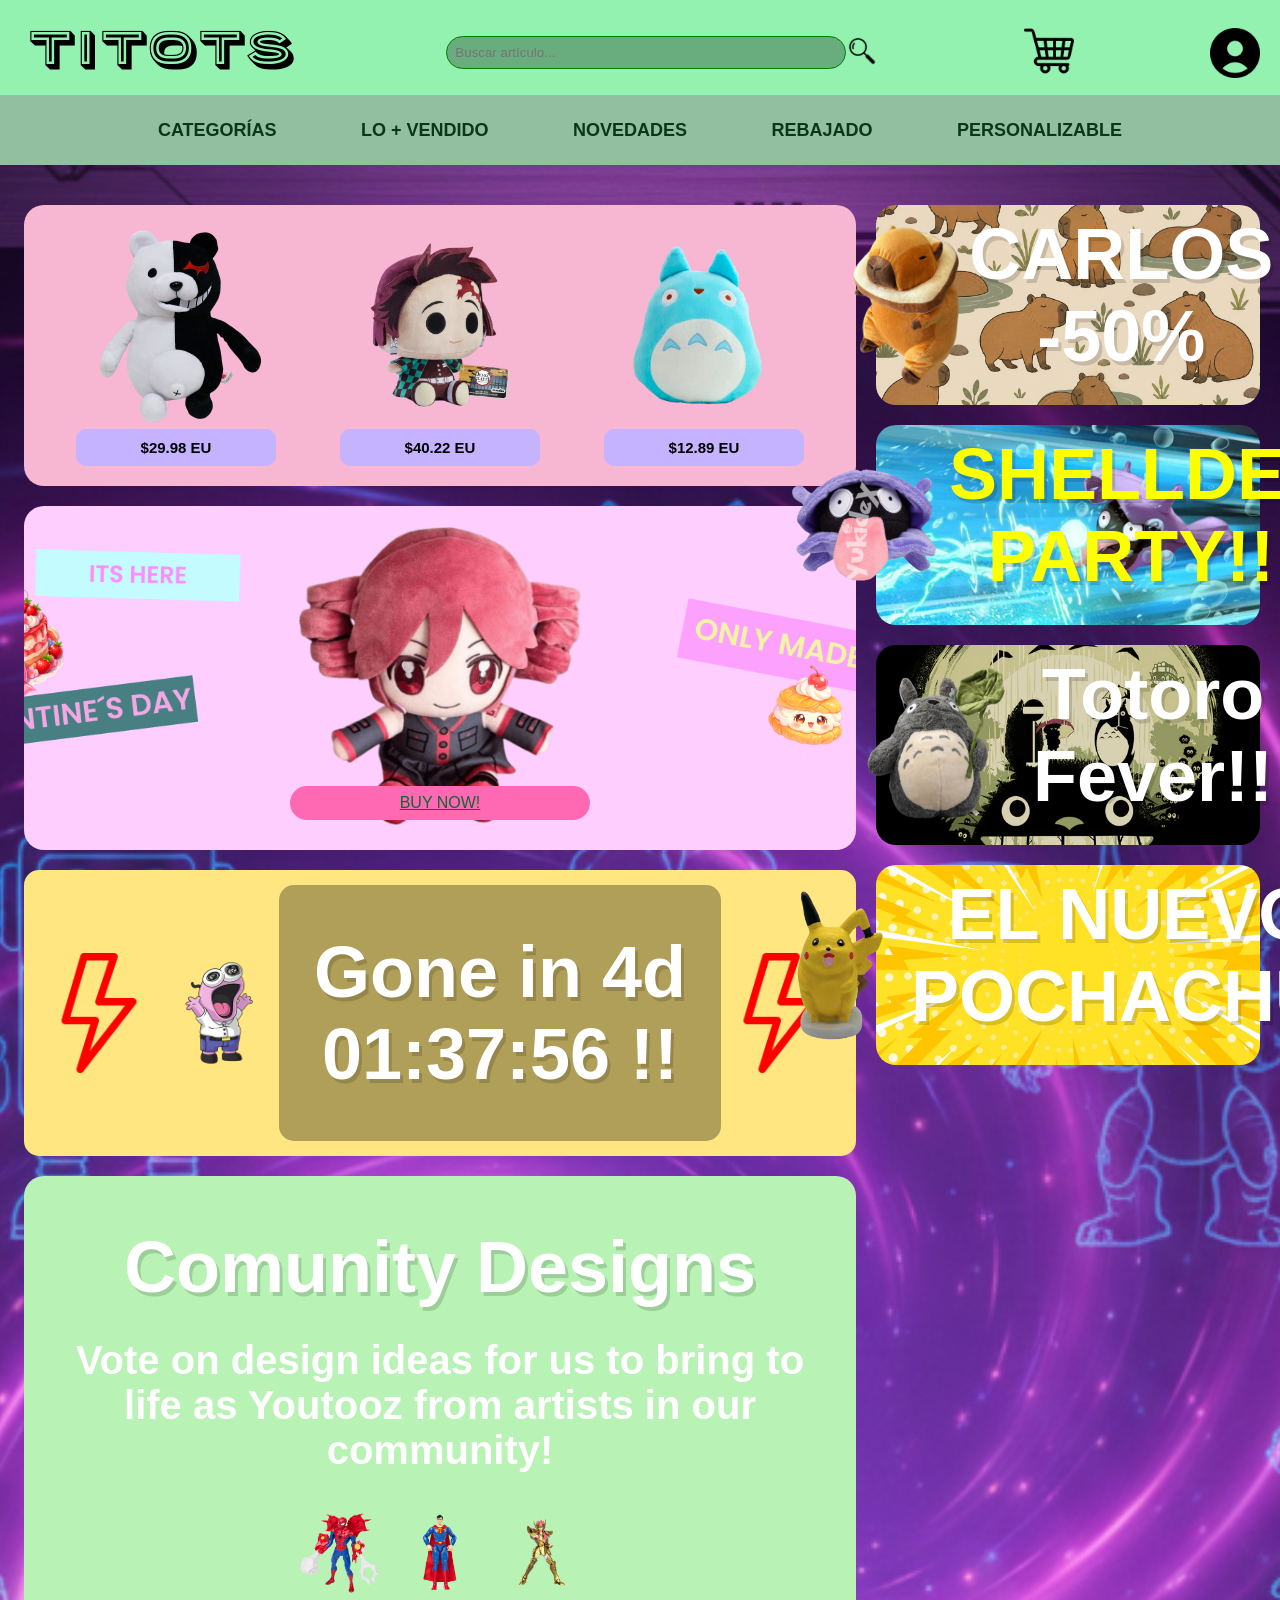
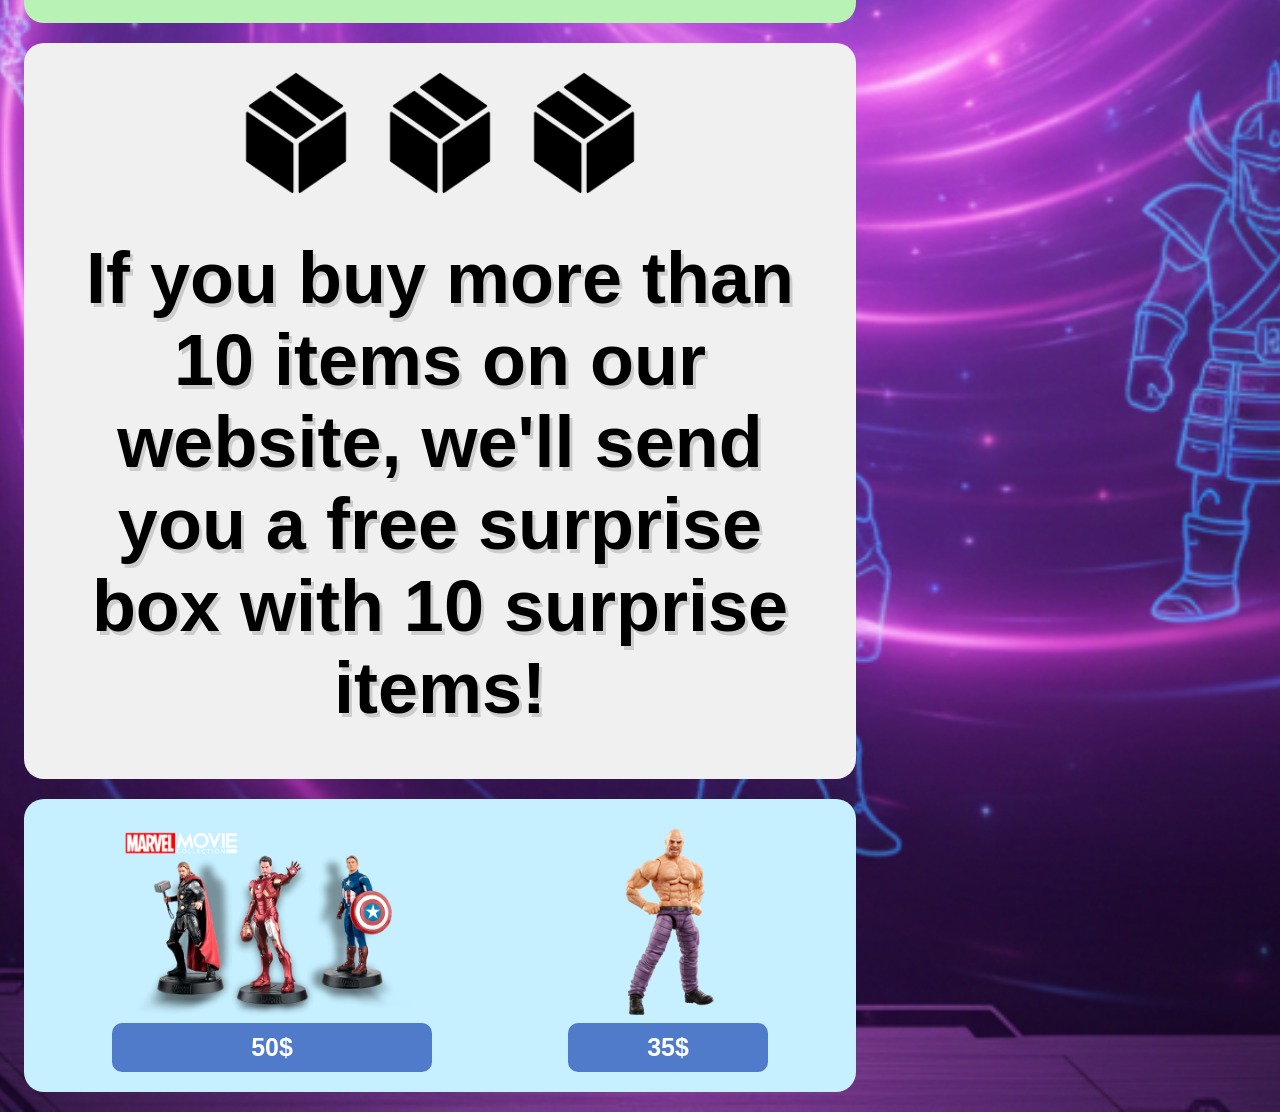
<file: index.html>
<!DOCTYPE html>
<html lang="en">
<head>
    <meta charset="UTF-8">
    <meta name="viewport" content="width=device-width, initial-scale=1.0">
    <link rel="stylesheet" href="css/general.css">
    <link rel="stylesheet" href="css/menu.css">
    <title>TITOTS</title>
</head>
<body>
        <header>
                <div class="headerprincipal">
                        <div class="logo">TITOTS</div>
                        
                        <div class="busqueda">
                        <input type="text" name="busqueda" id="busqueda" placeholder="Buscar artículo...">
                        <img src="images/icono_busqueda.png" alt="">
                        </div>
                        <div class="carrito">
                        <a href="../WEB PROYECTOS/html/carrito.html" id="carrito"><img src="images/icono_carrito.png" alt=""></a>
                        </div>
                        <div class="perfil">
                        <a href="../WEB PROYECTOS/html/perfil.html" id="menu"><img src="../WEB PROYECTOS/images/perfill.png" alt=""></a>
                        </div>
                        
                </div>
        </header>

                <nav class="navegador">
                          <ul>
                                <a href="html/categorias.html">CATEGORÍAS</a>
                                <a href="html/vendido.html">LO + VENDIDO</a>
                                <a href="html/novedades.html">NOVEDADES</a>
                                <a href="html/rebajado.html">REBAJADO</a>
                                <a href="html/personalizable.html">PERSONALIZABLE</a>

                        </ul>
                </nav>

        <main>
                <aside>
                        <div class="carlos">
                                <img src="images/Peluche-capibara.png" alt="">
                                <h2>CARLOS -50%</h2>
                        </div>

                        <div class="shellder">
                                <img src="images/shellderplushie.png" alt="">
                                <h2>SHELLDER PARTY!!!</h2>
                        </div>

                        <div class="totoro">
                                <img src="images/toroto.png" alt="">
                                <h2>Totoro Fever!!</h2>
                        </div>
                        <div class="pochachu">
                                <img src="images/pochachu.webp" alt="">
                                <h2>EL NUEVO POCHACHU!</h2>
                        </div>
                </aside>

                <div id="contenido">

                        <section id="primero">
                                <article>
                                        <img src="images/peluche1.png" alt=""> <h4>$29.98 EU</h4>
                                </article>
                                <article>
                                        <img src="images/peluche2.webp" alt=""> <h4>$40.22 EU</h4>
                                </article>
                                <article>
                                        <img src="images/peluche3.png" alt=""> <h4>$12.89 EU</h4>
                                </article>
                        </section>

                        <section id="oferta">

                                <article>
                                        <img src="images/peluche4.png" alt=""> 
                                        <div class="datos">                                             
                                                <a href="#" >BUY NOW!</a>
                                        </div>
                                </article>

                        </section>

                        <section id="temporal">
                                <article>
                                        <img src="images/icono_rayo-rojo.png" alt="">
                                        <img src="images/figura_1.png" alt="">
                                        <div id="delocos">
                                                <h2>Gone in 4d 01:37:56 !!</h2>
                                        </div>
                                        <img src="images/icono_rayo-rojo.png" alt="">
                                </article>
                        </section>

                        <section id="comunidad">
                                <article>
                                        <h2> <strong>Comunity Designs</strong></h2>
                                        <h3>Vote on design ideas for us to bring to life as Youtooz from artists in our community!</h3>
                                        <div>
                                                <img src="images/muneco1.avif" alt="">
                                                <img src="images/muneco2.png" alt="">
                                                <img src="images/muneco3.webp" alt="">
                                        </div>
                                </article>
                        </section>

                        <section id="cajas">
                                <article>
                                        <img src="images/icono_caja.png" alt="">
                                        <img src="images/icono_caja.png" alt="">
                                        <img src="images/icono_caja.png" alt="">
                                        <h2>If you buy more than 10 items on our website, we'll send you a free surprise box with 10 surprise items!</h2>
                                </article>
                        </section>

                        <section id="varios">
                                <article>
                                        <img src="images/muneco4.webp" alt=""> <h5>50$</h5>
                                </article>
                                <article>
                                        <img src="images/muneco5.webp" alt=""> <h5>35$</h5>
                                </article>
                        </section>
                </div>
        </main>

        
</body>
</html>
</file>
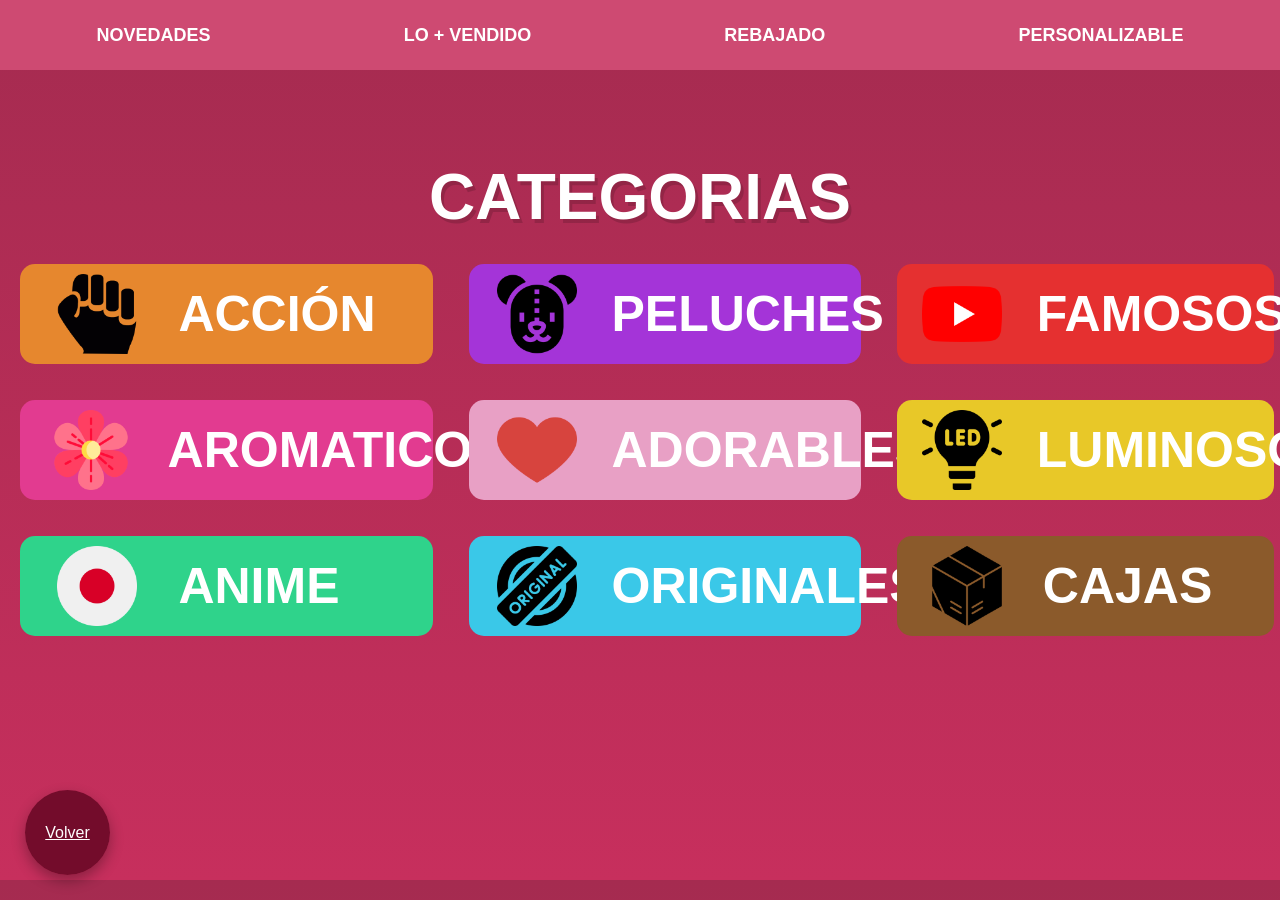
<file: html/categorias.html>
<!DOCTYPE html>
<html lang="en">
<head>
    <meta charset="UTF-8">
    <meta name="viewport" content="width=device-width, initial-scale=1.0">
    <link rel="stylesheet" href="../css/general.css">
    <link rel="stylesheet" href="../css/categorias.css">
    <title>Categorias</title>
</head>
<body>
            <nav>
                <a href="novedades.html">NOVEDADES</a>
                <a href="vendido.html">LO + VENDIDO</a>
                <a href="rebajado.html">REBAJADO</a>
                <a href="personalizable.html">PERSONALIZABLE</a>
            </nav>

      

    <main>
           
        <h2>CATEGORIAS</h2>
              

            <section id="categorias">
                <article class="accion">
                    <h3>ACCIÓN</h3>
                    <img src="../images/puno-cerrado.png" alt="">
                </article>

            
                <article class="peluches">
                    <h3>PELUCHES</h3>
                    <img src="../images/osopeluche.png" alt="">
                </article>
            

                <article class="famosos">
                    <h3>FAMOSOS</h3>
                    <img src="../images/youtube.png" alt="">
                </article>


                <article class="aromaticos">
                    <h3>AROMATICOS</h3>
                    <img src="../images/flor.png" alt="">
                </article>


                <article class="adorables">
                    <h3>ADORABLES</h3>
                    <img src="../images/corazon.png" alt="">
                </article>

    
                <article class="luminosos">
                    <h3>LUMINOSOS</h3>
                    <img src="../images/luz-led.png" alt="">
                </article>
    

                <article class="anime">
                    <h3>ANIME</h3>
                    <img src="../images/japon.png" alt="">
                </article>
        

                <article class="originales">
                    <h3>ORIGINALES</h3>
                    <img src="../images/original.png" alt="">
                </article>
            

                <article class="cajas">
                    <h3>CAJAS</h3>
                    <img src="../images/caja-negra.png" alt="">
                </article>
            </section>

            <a id="volver" href="../index.html">Volver</a>
    </main>

</body>
</html>
</file>
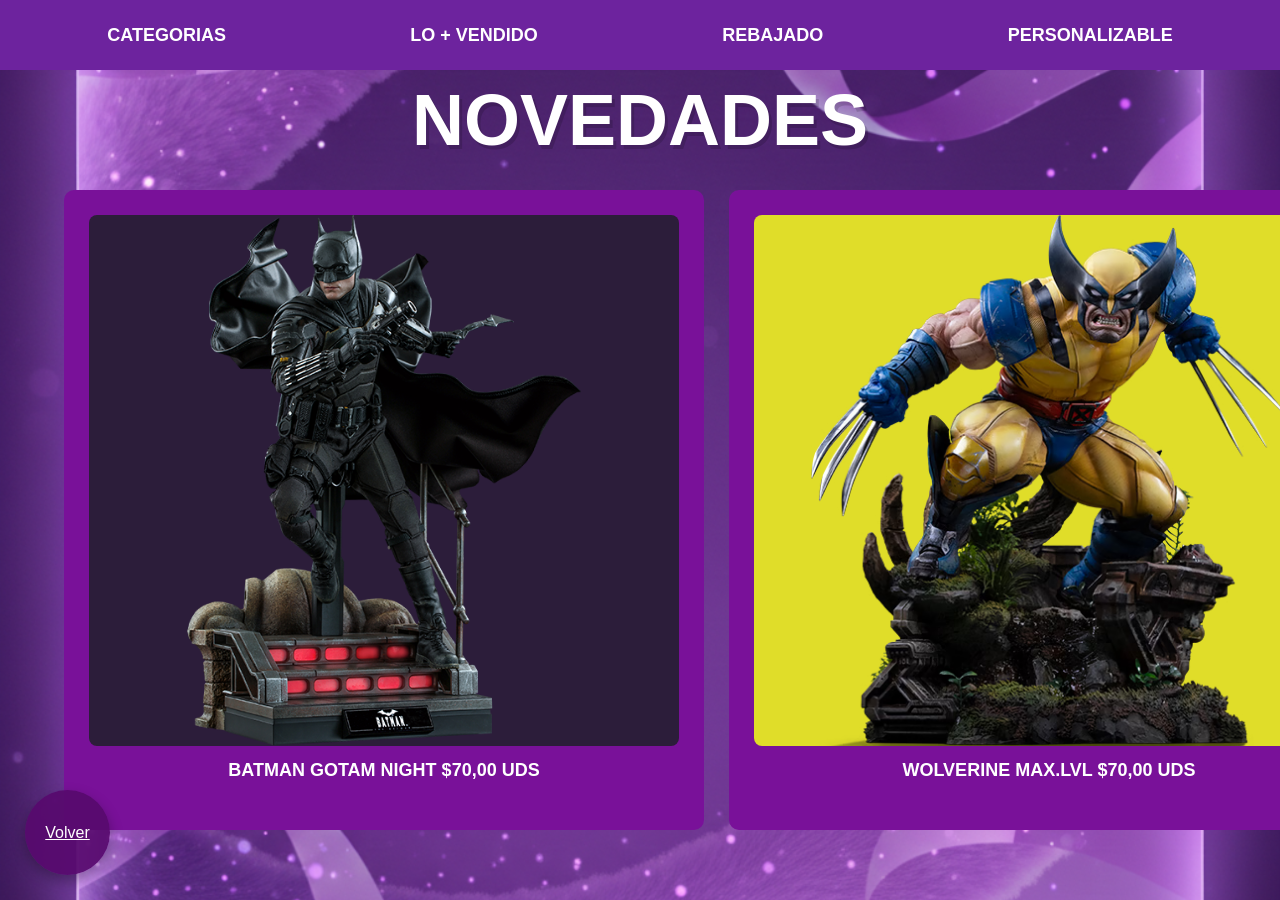
<file: html/novedades.html>
<!DOCTYPE html>
<html lang="en">
<head>
    <meta charset="UTF-8">
    <meta name="viewport" content="width=device-width, initial-scale=1.0">
    <link rel="stylesheet" href="../css/general.css">
    <link rel="stylesheet" href="../css/novedades.css">
    <title>Novedades</title>
</head>
<body>
    <nav>
            <a href="categorias.html">CATEGORIAS</a>
            <a href="vendido.html">LO + VENDIDO</a>
            <a href="rebajado.html">REBAJADO</a>
            <a href="personalizable.html">PERSONALIZABLE</a>
    </nav>
        <section id="titulo">
        <h2>NOVEDADES</h2>
        </section>  
    <main>

        

            <section>
                <article>
                    <img id="batman" src="../images/batman.png" alt="">
                    <h3>BATMAN GOTAM NIGHT $70,00 UDS</h3>
                </article>
            </section>

             <section>
                <article>
                    <img id="lovezno" src="../images/wolverine.avif" alt="">
                    <h3>WOLVERINE MAX.LVL $70,00 UDS</h3>
                </article>
            </section>

            <a id="volver" href="../index.html">Volver</a>

    </main>

</body>
</html>
</file>
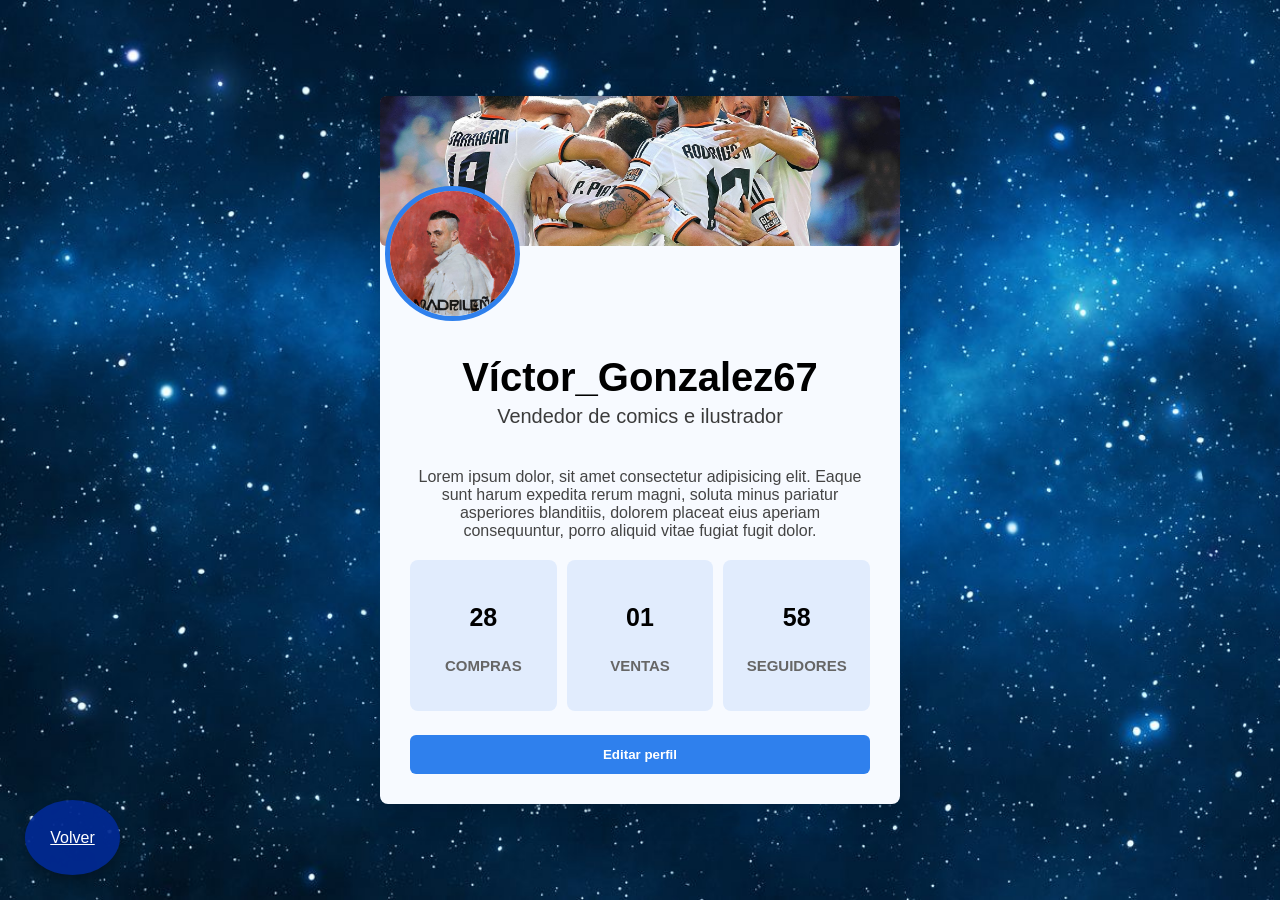
<file: html/perfil.html>
<!DOCTYPE html>
<html lang="en">
<head>
    <meta charset="UTF-8">
    <meta name="viewport" content="width=device-width, initial-scale=1.0">
    <link rel="stylesheet" href="../css/perfil.css">
    <title>PERFIL</title>
</head>
<body>

     
    <main class="perfil">
        <div class="fondoperfil"></div>
       

            <img class="fotoperfil" src="../images/el_madrileno.jpg" alt="">
            <h2>Víctor_Gonzalez67</h2>
            <p class="trabajo">Vendedor de comics e ilustrador</p>
                    <section class="info">
                            <p class="bio">
                                Lorem ipsum dolor, sit amet consectetur adipisicing elit. Eaque sunt harum expedita rerum magni, soluta minus pariatur asperiores blanditiis, dolorem placeat eius aperiam consequuntur, porro aliquid vitae fugiat fugit dolor.
                            </p>

                            <div class="extra">
                                <div>
                                <h3>28</h3>
                                <h4>COMPRAS</h4>
                                </div>
                                <div>
                                <h3>01</h3>
                                <h4>VENTAS</h4>
                                </div>
                                <div>
                                <h3>58</h3>
                                <h4>SEGUIDORES</h4>
                                </div>
                            </div>

                        <button>Editar perfil</button>
                    </section>

                    <a id="volver" href="../index.html">Volver</a>
    </main>
</body>
</html>
</file>
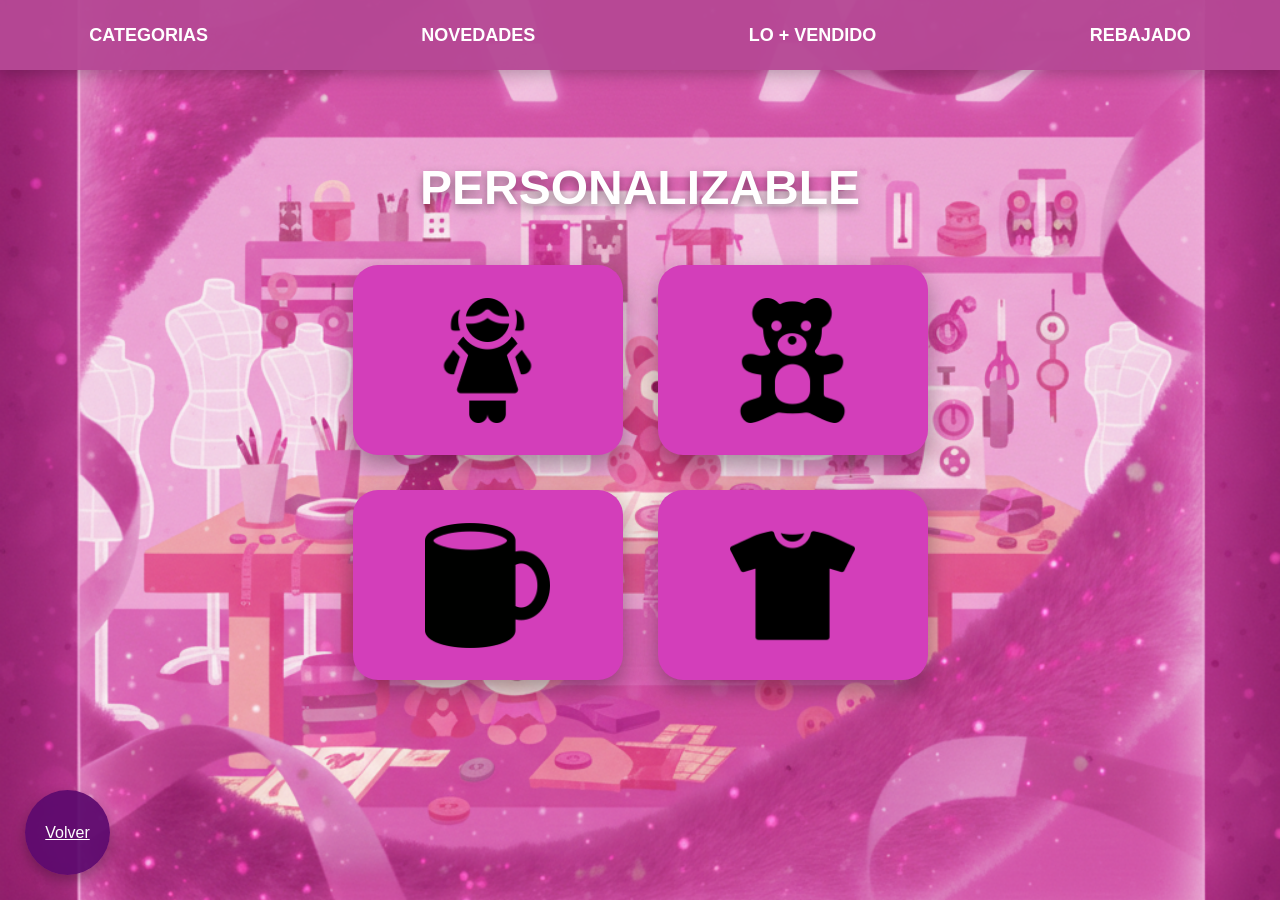
<file: html/personalizable.html>
<!DOCTYPE html>
<html lang="en">
<head>
    <meta charset="UTF-8">
    <meta name="viewport" content="width=device-width, initial-scale=1.0">
    <link rel="stylesheet" href="../css/general.css">
    <link rel="stylesheet" href="../css/personalizar.css">
    <title>PERSONALIZABLE</title>
</head>
<body>
            <nav>
                <a href="categorias.html">CATEGORIAS</a>
                <a href="novedades.html">NOVEDADES</a>
                <a href="vendido.html">LO + VENDIDO</a>
                <a href="rebajado.html">REBAJADO</a>
            </nav>
       
         
        
    <main>
       
        <h2>PERSONALIZABLE</h2>

            <section>
                <article>
                    <img src="../images/muneca.png" alt="">
                </article>
            </section>

            <section>
                <article>
                    <img src="../images/oso-de-peluche-infantil.png" alt="">
                    
                </article>
            </section>

            <section>
                <article>
                    <img src="../images/taza-grande.png" alt="">
                    
                </article>
            </section>

            <section>
                <article>
                    <img src="../images/camiseta-casual.png" alt="">
                
                </article>
            </section>

            <a id="volver" href="../index.html">Volver</a>
    </main>
</body>
</html>
</file>
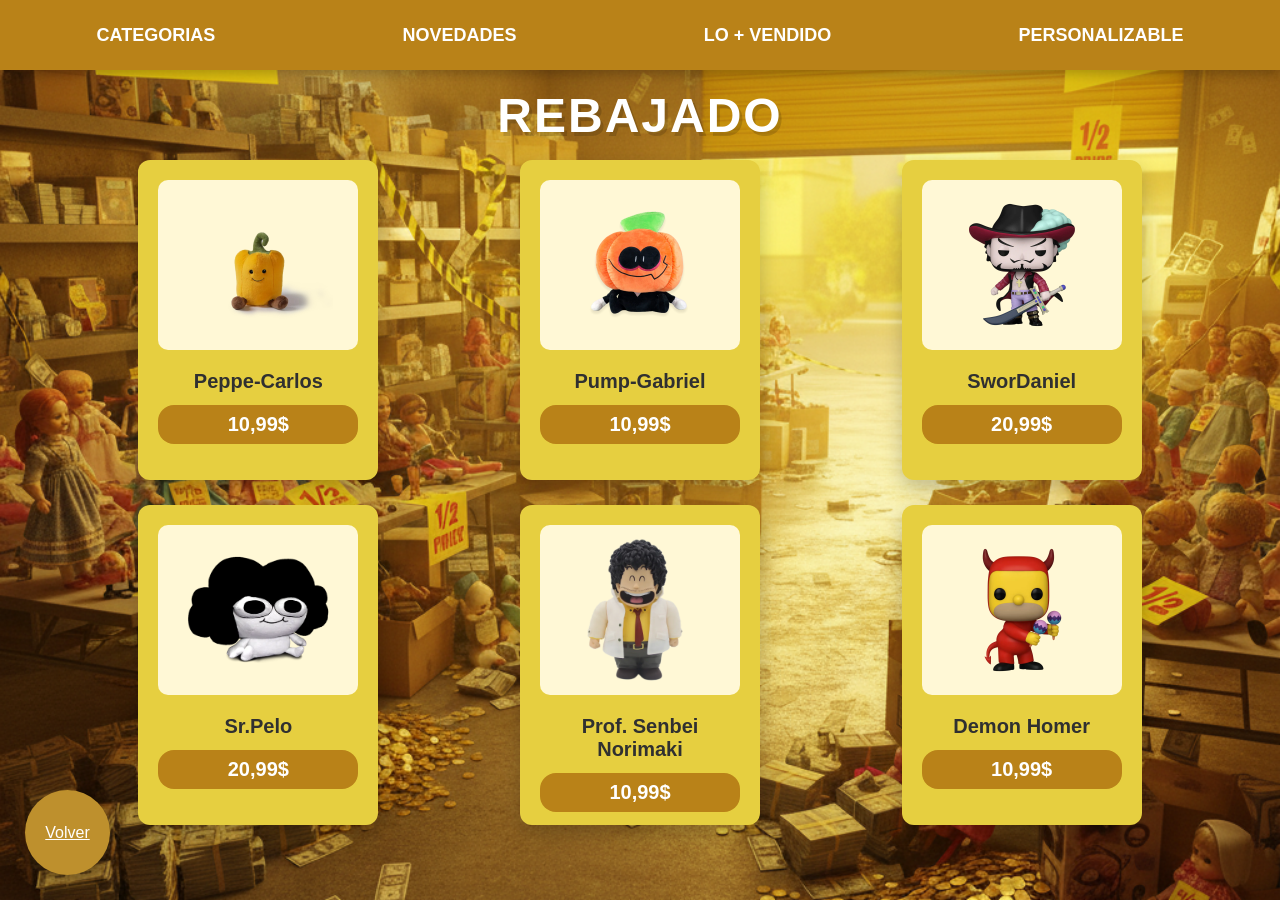
<file: html/rebajado.html>
<!DOCTYPE html>
<html lang="en">
<head>
    <meta charset="UTF-8">
    <meta name="viewport" content="width=device-width, initial-scale=1.0">
    <link rel="stylesheet" href="../css/general.css">
    <link rel="stylesheet" href="../css/rebajado.css">
    <title>REBAJADO</title>
</head>
<body>
  
  
        <nav>
                <a href="categorias.html">CATEGORIAS</a>
                <a href="novedades.html">NOVEDADES</a>
                <a href="vendido.html">LO + VENDIDO</a>
                <a href="personalizable.html">PERSONALIZABLE</a>
        </nav>
        
        <section id="titulo">
            <h2>REBAJADO</h2>
        </section>
        
    <main>
   
            <section>
                <article>
                    <img src="../images/pepper.webp" alt="">
                    <h3>Peppe-Carlos</h3>
                    <h4>10,99$</h4>
                </article>
            </section>

            <section>
                <article>
                    <img src="../images/pumppeluche.webp" alt="">
                    <h3>Pump-Gabriel</h3>
                    <h4>10,99$</h4>
                </article>
            </section>

            <section>
                <article>
                    <img src="../images/swordman.webp" alt="">
                    <h3>SworDaniel</h3>
                    <h4>20,99$</h4>
                </article>
            </section>

            <section>
                <article>
                    <img src="../images/pelopeluche.webp" alt="">
                    <h3>Sr.Pelo</h3>
                    <h4>20,99$</h4>
                </article>
            </section>

            <section>
                <article>
                    <img src="../images/Profesor.webp" alt="">
                    <h3>Prof. Senbei Norimaki</h3>
                    <h4>10,99$</h4>
                </article>
            </section>

            <section>
                <article>
                    <img src="../images/homerdemonio.avif" alt="">
                    <h3>Demon Homer</h3>
                    <h4>10,99$</h4>
                </article>
            </section>

           <a id="volver" href="../index.html">Volver</a>

    </main>

</body>
</html>
</file>
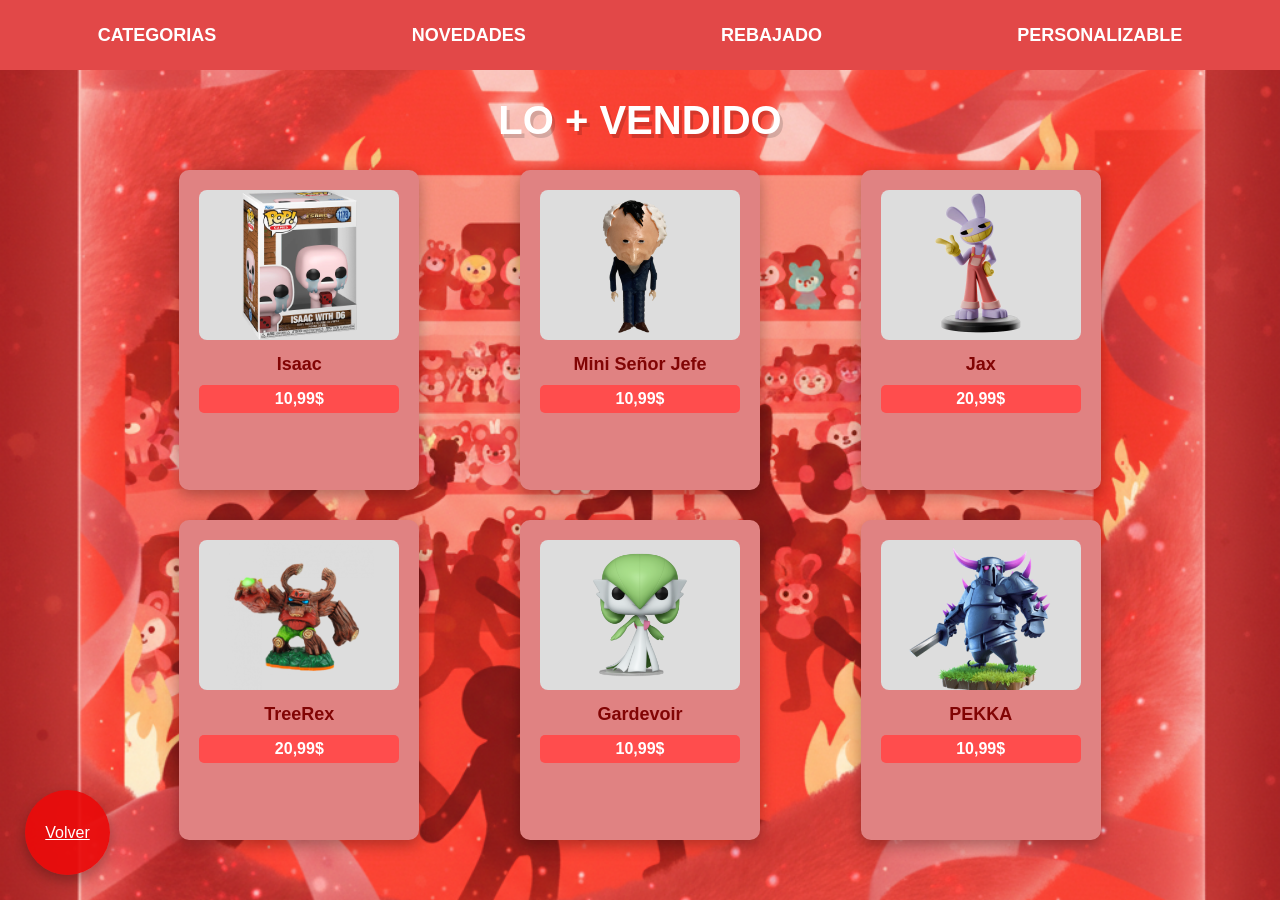
<file: html/vendido.html>
<!DOCTYPE html>
<html lang="en">
<head>
    <meta charset="UTF-8">
    <meta name="viewport" content="width=device-width, initial-scale=1.0">
    <link rel="stylesheet" href="../css/general.css">
    <link rel="stylesheet" href="../css/lo+vendido.css">
    <title>LO+VENDIDO</title>
</head>
<body>
        <nav>
            <a href="categorias.html">CATEGORIAS</a>
            <a href="novedades.html">NOVEDADES</a>
            <a href="rebajado.html">REBAJADO</a>
            <a href="personalizable.html">PERSONALIZABLE</a>
        </nav>

        <section id="titulo">
        <h2>LO + VENDIDO</h2>
        </section>
        
    <main>
            
            
            <section>
                    <article>
                            <img src="../images/isaac.webp" alt="">
                            <h3>Isaac</h3>
                            <h4>10,99$</h4>
                    </article>
            </section>

            <section>
                    <article>
                            <img src="../images/minijefe.png" alt="">
                            <h3>Mini Señor Jefe</h3>
                            <h4>10,99$</h4>
                    </article>
            </section>

            <section>
                    <article>
                            <img src="../images/jax.webp" alt="">
                            <h3>Jax</h3>
                            <h4>20,99$</h4>
                    </article>
            </section>

            <section>
                    <article>
                            <img src="../images/tree-rex.jpg" alt="">
                            <h3>TreeRex</h3>
                            <h4>20,99$</h4>
                    </article>
            </section>

             <section>
                    <article>
                            <img src="../images/gardevoir.jpg" alt="">
                            <h3>Gardevoir</h3>
                            <h4>10,99$</h4>
                    </article>
            </section>

            <section>
                    <article>
                            <img src="../images/pekka.png" alt="">
                            <h3>PEKKA</h3>
                            <h4>10,99$</h4>
                    </article>
            </section>

       <a id="volver" href="../index.html">Volver</a>
    </main>
</body>
</html>
</file>
<file: css/general.css>
body{
    background-color: rgba(128, 63, 189, 0.822);
    margin: 0;
    padding: 0;
}
h2{
    text-align: center;
    margin: 30px 0;
    font-size: 40px;
}

.titulo h2{
    width: 100%;
    height: 6px;
    display: flex;
    align-items: center;
    text-align: center;
    margin: 30px 0;
    font-size: 40px;
    color: white;
}
#titulo{
    font-size: 4rem;
}

nav{
    display: flex;
    justify-content: space-around;
    align-items: center;
    width: 100%;
    height: 70px;
    z-index: 10;
}
nav a{
    color: rgb(255, 255, 255);
    font-size: 18px;
    font-weight: bold;
    padding: 10px 14px;
    border-radius: 8px;
    transition: background-color 0.3s, transform 0.3s;
    text-decoration: none;
}
nav a:hover {
    color: none;
}









#volver{
    padding: 10px 20px;
    align-items: end;
    position: fixed;
    bottom: 25px;
    left: 25px;
    width: 85px;
    height: 85px;
    background: #6e0a28ee;
    border-radius:50%;
    display: flex;
    align-items: center;
    justify-content: center;
    box-shadow: 0 6px 14px rgba(0, 0, 0, 0.3);
    transition: transform 0.25s ease;
    color: rgb(255, 255, 255);
}
#volver:hover{
    transform: translate(-10px);
}








h3{
    display: flex;
    text-align: center;
    margin: 30px 0;
    font-size: 40px;
    color: white;
}






#titulo {
    padding: 50px 20px 30px;
    width: 100%;
    height: 6px;
    display: flex;
    align-items: center;
    text-align: center;
}

h2{
    font-size: 4.5rem;
    color: #fff;
    text-shadow: 3px 4px 0 rgba(0, 0, 0, 0.15);
}
</file>
<file: css/menu.css>
@font-face {
  font-family: 'MiFuente';
  src: url('../Tipografias/porter-sans-inline-block.otf');
  font-weight: normal;
  font-style: normal;
}

*{
    margin: 0;
    padding: 0;
    box-sizing: border-box;
}
body{
    font-family: Arial, Helvetica, sans-serif;
}


header{
    background-color: rgba(147, 242, 176, 1);
    padding: 10px 20px;
    padding-top: 20px;
}

.headerprincipal{
    display: flex;
    align-items: center;
    justify-content: space-between;
}






.logo{
    font-size: 45px;
    font-family: "MiFuente";
    letter-spacing: 2px;
    padding: 10px 10px;
    z-index: auto;

}






.busqueda{
    display: flex;
    gap: 1px;
}
.busqueda input{
    padding: 8px;
    background-color: rgb(105, 172, 125) ;
    border-radius: 40px;
    border: solid 1px green;
    width: 400px;
}
.busqueda button{
    padding: 8px 10px;
    border-radius: 20px;
    border: none;
    background: #000;
}
.busqueda img{
    height: 30px;
    width: 30px;
}




.perfil img{
    display: flex;
    align-items: center;
    gap: 7px;
}

.perfil img{
    height: 50px;
    width: 50px;
}

.perfil button{
    padding: 6px 10px;
    border: none;
    border-radius: 10px;
}




.carrito{
    margin-left: 10px;
    color: black;
    font-weight: bold;
    border-radius: 20px;

}

.carrito img{
    height: 50px;
    width: 50px;
}




#menu img{
    height: 50px;
    width: 50px;
}

.navegador {
  display: flex;
  justify-content: space-around;
  background: rgba(146, 191, 160, 1);
  padding: 30px;
  font-weight: bold;
}

.navegador a{
    padding: 40px;
}



.nav {
    display: flex;
    justify-content: space-between;
    padding: 20px;
    color: #000;
}
nav a{
    color: #0a361c;
}
nav a:hover {
    color: white;
}



main {
    display: flex;
    flex-direction: row-reverse;
    gap: 20px;
    padding: 20px;
    padding-top: 40px;
    background-image: url(../images/fondo_menu.png);
    background-size: cover;
    background-position: center;
}



aside{
  display: flex;
  flex-direction: column;
  gap: 20px; 
}
.carlos{
    background-image: url(../images/estampado_capivaras.png);
    background-size: cover;
    background-position: center;
    display: flex;
    align-items: center;
    justify-content: center;
    padding: 20px;
    border-radius: 20px;
    text-align: center;
    width: 30vw;
    height: 200px;
    color: rgb(78, 44, 0);
    font-size: 35px;
}
.shellder{
    background-image: url(../images/shellderfondo.jpg);
    background-size: cover;
    background-position: center;
    display: flex;
    align-items: center;
    justify-content: center;
    padding: 20px;
    border-radius: 20px;
    text-align: center;
    width: 30vw;
    height: 200px;
    
    font-size: 35px;
}
.totoro{
    background-image: url(../images/totorofondo.webp);
    background-size: cover;
    background-position: center;
    display: flex;
    align-items: center;
    justify-content: center;
    padding: 20px;
    border-radius: 20px;
    text-align: center;
    width: 30vw;
    height: 200px;
    color: rgb(255, 255, 255);
    font-size: 35px;
}
.pochachu{
    background-image: url(../images/eletrico.avif);
    background-size: cover;
    background-position: center;
    display: flex;
    align-items: center;
    justify-content: center;
    padding: 20px;
    border-radius: 20px;
    text-align: center;
    width: 30vw;
    height: 200px;
    color: rgb(0, 0, 0);
    font-size: 35px;
}

.carlos h2{
    padding: 10px;
}

.carlos img{
    width: 160px;
    height: 160px;
    object-fit: contain;
}
.carlos img:hover{
    transform: translateY(-8px);
}

.pochachu h2{
    padding: 10px;
}

.pochachu img{
    width: 160px;
    height: 160px;
    object-fit: contain;
}
.pochachu img:hover{
    transform: translateY(-8px);
}

.shellder h2{
    padding: 10px;
    color: rgb(251, 255, 0);
}

.shellder img{
    width: 150px;
    height: 150px;
    object-fit: contain;
}
.shellder img:hover{
    transform: translateY(-8px);
}

.totoro h2{
    padding: 10px;
}

.totoro img{
    width: 170px;
    height: 170px;
    object-fit: contain;
}
.totoro img:hover{
    transform: translateY(-8px);
}
aside h2{
    margin-top: 10px;
}







#contenido{
    display: flex;
    flex-direction: column;
    gap: 20px;
    width: 65vw;
}




#primero{
    display: flex;
    justify-content: space-around;
    background-color: #f7b6d2;
    padding: 20px;
    border-radius: 20px;
}
#primero img{
    width: 200px;
}

#primero h4{
    text-align: center;
    border-radius: 10px;
    background: #c5b3ff;
    padding: 10px 40px;
    font-size: 15px;
}




#oferta{
    background-image: url(../images/Fondo_sanvalentin.png);
    background-size: cover;
    background-position: center;
    padding: 20px;
    border-radius: 20px;
    display: flex;
    justify-content: center;
}

#oferta article{
    width: 300px;
    text-align: center;
    position: relative;
}

#oferta img{
    width: 300px;
    height: 300px;
    object-fit: contain;
}
#oferta a{
    margin-top: 10px;
    background: #ff69b4;
    padding: 8px 15px;
    border-radius: 20px;
    color: #126434;
}



.datos{
    width: 100%;
    display: flex;
    flex-direction: column;
    position: absolute;
    bottom: 10px;
}



#temporal article{
    background-color: rgb(255, 230, 128);
    display: flex;
    justify-content: space-around;
    align-items: center;
    padding: 15px;
    border-radius: 15px;
    text-align: center;
}

#temporal img{
    width: 120px;
    height: 120px;
    object-fit: contain;
}





#delocos{
    background-color: #0000004f;
    border-radius: 15px;
    padding: 16px 30px;
}




#comunidad article{
    background: #b8f2b5;
    padding: 20px;
    border-radius: 20px;
}

#comunidad img{
    width: 80px;
    margin: 10px;
}
#comunidad div{
    display: flex;
    justify-content: center;
}



#cajas article{
    background: #f0f0f0;
    padding: 20px;
    border-radius: 20px;
    text-align: center;
}
#cajas h2{
    color: #000;
}
#cajas img{
    width: 120px;
    margin: 10px;
}





#varios{
    display: flex;
    justify-content: space-around;
    background: #c6f0ff;
    padding: 20px;
    border-radius: 20px;
}

#varios h5{
    align-items: center;
    text-align: center;
    border-radius: 10px;
    background: #507bca;
    padding: 10px 40px;
    font-size: 25px;
}
h5{
    color: rgb(255, 255, 255);
}
#varios img{
    height: 200px;
}



article img:hover{
    transform: scale(1.1);
    transition: 0.3s;
}




button:hover{
    opacity: 0.8;
}
</file>
<file: css/categorias.css>
*{
    margin: 0;
    padding: 0;
    box-sizing: border-box;
}

body{
    font-family: Arial, Helvetica, sans-serif;
    background: linear-gradient(180deg, #a52b50, #c72f5d);
    color: white;
}


nav{
    display: flex;
    align-items: center;
    background-color: #ce4a72;
    width: 100%;
    height: 70px;
}
nav a:hover {
    color: #ffb8cd;
}



h2{
    text-align: center;
    margin: 30px 0;
    margin-top: 30px;
    font-size: 4rem;
}

.titulo h2{
    display: flex;
    text-align: center;
    align-items: center;
    color: white;
}

main{
    height: 90vh;
    gap: 25px;
    padding: 60px 20px;
    margin: 0;
}



#categorias{
    display: grid;
    grid-template-columns:repeat(3,1fr);
    gap: 4vh;
}
#categorias article{
    display: flex;
    align-items: center;
    justify-content: center;
    gap: 15px;
    height: 100px;
    border-radius: 15px;
    font-size: 25px;
}

article{
    padding: 10px;
    border-radius: 12px;
    display: flex;
    flex-direction: row-reverse;
}
article img{
    height: 5rem;
    padding: 0 20px;
    width: 35%;
    object-fit: contain;
}
article h3{
    margin: 10px 0;
    font-size: 50px;
    color: white;
    width: 65%;
}

#volver:hover{
    background: #491424;
}




.accion:hover{
    background-color: #aa621f;
    transform: translateY(-8px);
}
.accion{ 
    background: #e6872e;
}

.adorables:hover{
    background: #c42e79;
    transform: translateY(-8px);
}
.adorables{ 
    background: #e8a0c5; 
}

.luminosos{ 
    background: #e8c828; 
}
.luminosos:hover{ 
    background: #ad951c;
    transform: translateY(-8px);
}

.peluches{ 
    background: #a434d8; 
}
.peluches:hover{ 
    background: #6d1c92;
    transform: translateY(-8px); 
}

.anime{ 
    background: #2fd38b; 
}
.anime:hover{ 
    background: #198f5c; 
    transform: translateY(-8px);
}

.originales{ 
    background: #3ac8e8; 
}
.originales:hover{ 
    background: #1d8197; 
    transform: translateY(-8px);
}

.famosos{ 
    background: #e53030; 
}
.famosos:hover{ 
    background: #a82121;
    transform: translateY(-8px);
}

.aromaticos{ 
    background: #e23b90; 
}
.aromaticos:hover{ 
    background: #9c2362; 
    transform: translateY(-8px);
}

.cajas{ 
    background: #8b5a2b; 
}
.cajas:hover{ 
    background: #553416; 
    transform: translateY(-8px);
}










@media screen and (min-width: 500px) and (max-width: 768px) {
    h2 {
        font-size: 2.5rem;
    }

    #categorias {
        grid-template-columns: repeat(2, 1fr);
        gap: 15px;
    }

    article h3 {
        font-size: 22px;
    }

    article img {
        height: 3rem;
        padding: 0 5px;
    }
    #volver:hover{
        background: #491424;
    }
    nav {
        
        height: auto; 
        padding: 15px 0; 
        justify-content: center;
        gap: 15px; 
    }

    nav a {
        font-size: 13px;
    }




.accion:hover{
    background-color: #aa621f;
    transform: translateY(-8px);
}
.accion{ 
    background: #e6872e;
}

.adorables:hover{
    background: #c42e79;
    transform: translateY(-8px);
}
.adorables{ 
    background: #e8a0c5; 
}

.luminosos{ 
    background: #e8c828; 
}
.luminosos:hover{ 
    background: #ad951c;
    transform: translateY(-8px);
}

.peluches{ 
    background: #a434d8; 
}
.peluches:hover{ 
    background: #6d1c92;
    transform: translateY(-8px); 
}

.anime{ 
    background: #2fd38b; 
}
.anime:hover{ 
    background: #198f5c; 
    transform: translateY(-8px);
}

.originales{ 
    background: #3ac8e8; 
}
.originales:hover{ 
    background: #1d8197; 
    transform: translateY(-8px);
}

.famosos{ 
    background: #e53030; 
}
.famosos:hover{ 
    background: #a82121;
    transform: translateY(-8px);
}

.aromaticos{ 
    background: #e23b90; 
}
.aromaticos:hover{ 
    background: #9c2362; 
    transform: translateY(-8px);
}

.cajas{ 
    background: #8b5a2b; 
}
.cajas:hover{ 
    background: #553416; 
    transform: translateY(-8px);
}
}
</file>
<file: css/novedades.css>
*{
    margin: 0;
    padding: 0;
    box-sizing: border-box;
}

body{
    font-family: Arial, Helvetica, sans-serif;
    background: linear-gradient(#6a2ba5);
    color: white;
    background-image: url(../images/fondo\ novedades.png);
    background-size:cover;
    background-position: center;
}


nav{
    display: flex;
    justify-content: space-around;
    align-items: center;
    background-color: #6d239e;
    padding: 15px;
}
nav a:hover {
    color: #ba52ff;
}



h2{
    text-align: center;
    margin: 30px 0;
    font-size: 40px;
}




.titulo{
    display: flex;
    align-items: center;
    text-align: center;
}


.titulo{
width: 100%;
height: 6px;
}

#titulo h2{
    font-size: 4.5rem;
    color: #fff;
    text-shadow: 3px 4px 0 rgba(0, 0, 0, 0.15);
}




main{
    width: 90%;
    margin: auto;
}
main{
    display: grid;
    gap: 25px;
    grid-template-columns: 1fr 1fr;
}




section{
    display: flex;
    justify-content: center;
}



article{
    background-color: #791199;
    padding: 25px;
    border-radius: 10px;
    margin-top: 2.5rem;
    width: 40rem;
    height: 40rem;
    text-align: center;
}
article img{
    width: 100%;
    height: 90%; 
    border-radius: 8px;
    object-fit: contain;  
}
article:hover{
    background-color: #4f0b64;
    transform: translateY(-8px);
}







#lovezno{
    background-color: #e0dd29;
}
#batman{
    background-color: #2c1d3a;
}

article h3{
    margin: 10px 0;
    font-size: 18px;
    display: flex;
    flex-direction: column;
}



#volver{
    background: #570a6eee;
}
#volver:hover{
    background: #420853ee;
}



@media (max-width: 1024px){

nav{
    flex-wrap: wrap;
    gap: 15px;
    padding: 20px;
}

#titulo h2{
    font-size: 3.5rem;
}

main{
    grid-template-columns: 1fr;
}

article{
    width: 90%;
    height: auto;
}

article img{
    height: auto;
}
}



@media (max-width: 768px){

nav{
    flex-direction: column;
    gap: 12px;
}

nav a{
    font-size: 14px;
}

#titulo h2{
    font-size: 3rem;
}

main{
    width: 95%;
    gap: 20px;
}

article{
    width: 100%;
    padding: 20px;
}

article h3{
    font-size: 16px;
}
}



@media (max-width: 480px){

body{
    background-position: center;
}

nav{
    padding: 15px 10px;
}

nav a{
    font-size: 12px;
    text-align: center;
}

#titulo h2{
    font-size: 2.2rem;
    margin: 20px 0;
}

main{
    grid-template-columns: 1fr;
    gap: 15px;
}

article{
    width: 100%;
    padding: 15px;
    border-radius: 8px;
}

article img{
    width: 100%;
    height: auto;
}

article h3{
    font-size: 14px;
}

#volver{
    display: block;
    width: fit-content;
    margin: 20px auto;
    padding: 10px 15px;
    border-radius: 8px;
    text-decoration: none;
    color: white;
    text-align: center;
}
}
</file>
<file: css/perfil.css>
body{
    margin: 0;
    font-family: Arial, sans-serif;
    min-height: 100vh;
    background-image: url(../images/fondoo_perfil.jpeg);
    background-size:cover;
    background-position: center;
    display: flex;
    align-items: center;
    justify-content: center;
}

.perfil{
    width: 90%;
    max-width: 520px;
    background-color: #f7faff;
    border-radius: 8px;
    box-shadow: 0 10px 30px rgba(0, 0, 0, 0.12);
}

.fondoperfil{
    background-image: url(../images/VALENCIA.jpg);
    background-size: cover;
    background-position: center;
    border-radius: 6px;
    height: 150px;
}

.fotoperfil{
    width: 125px;
    height: 125px;
    border-radius: 50%;
    border: 5px solid #2f80ed;
    margin: -60px 5px 20px;
    object-fit: cover;
}

.info{
    padding: 20px 30px 30px;
}

h2{
    margin: 10px 0 5px;
    font-size: 40px;
    color: black;
    text-align: center;
}

.trabajo{
    margin: 0;
    color: #3b3b3b;
    text-align: center;
    font-size: 20px;
}



.bio{
    margin: 20px 0;
    color: #444;
    text-align: center;
}




.extra{
    display: flex;
    gap: 10px;
    margin-bottom: 24px;
}

.extra div{
    flex: 1;
    padding: 18px 10px;
    background-color: #e1ecfd;
    border-radius: 8px;
    text-align: center;
}

.extra h3{
    font-size: 25px;
}

.extra h4{
    font-size: 15px;
    color: #666;
}




button{
    width: 100%;
    padding: 12px;
    border: none;
    border-radius: 6px;
    background: #2f80ed;
    color: white;
    font-weight: bold;
}

button:hover{
    background: #1f6fd1;
}



#volver{
    padding: 10px 20px;
    align-items: end;
    position: fixed;
    bottom: 25px;
    left: 25px;
    width: 55px;
    height: 55px;
    background-color: #022992ee;
    border-radius:50%;
    display: flex;
    align-items: center;
    justify-content: center;
    box-shadow: 0 6px 14px rgba(0, 0, 0, 0.3);
    transition: transform 0.25s ease;
    color: rgb(255, 255, 255);
}
#volver:hover{
    transform: translate(-10px);
    background-color: #031c61ee;
}
</file>
<file: css/personalizar.css>
*{
    margin: 0;
    padding: 0;
    box-sizing: border-box;
}

body{
    font-family: Arial, Helvetica, sans-serif;
    background: linear-gradient(#a52b9b);
    color: white;
    background-image: url(../images/personalizatupedido.png);
    background-size: cover;
    background-position: center;
}


nav{
    height: 70px;
    z-index: 10;
    display: flex;
    gap: 35px;
    align-items: center;
    width: 100%;
    min-height: 70px;
    background-color: rgba(182, 72, 149, 0.95);
    box-shadow: 0 4px 15px rgba(0, 0, 0, 0.25);
}
nav a{
    color: rgb(255, 255, 255);
    font-size: 18px;
    font-weight: bold;
    padding: 10px 14px;
    border-radius: 8px;
    transition: background-color 0.3s, transform 0.3s;
    text-decoration: none;
}
nav a:hover {
    color: rgba(255, 151, 224, 0.95);
}


main{
    padding-top: 70px;
    display: grid;
    grid-template-columns: repeat(2, 270px);
    gap: 35px;
    justify-content: center; 
    align-content: center;   
    text-align: center;
    padding: 60px 20px;
}



h2{
    font-size: 3rem;
    text-align: center;
    margin: 30px;
    grid-column: 1 / 3;
    font-size: 3rem;
    margin-bottom: 15px;
    text-shadow: 0 4px 10px rgba(0, 0, 0, 0.4);
}






section {
    display: flex;
    justify-content: center;
    align-items: center;
}

article:hover{
    background-color: #9b2888;
    box-shadow: 0 15px 35px rgba(0, 0, 0, 0.45);
}

article {
    background-color: #d33eba;
    border-radius: 25px;
    display: flex;
    justify-content: center;
    align-items: center;
    width: 270px;
    box-shadow: 0 10px 25px rgba(0, 0, 0, 0.35);
    height: 190px;
    transition: transform 0.3s, background-color 0.3s, box-shadow 0.3s;
}

article img {
    width: 125px;
    height: 125px;
    object-fit: contain;
}
article:hover{
    transform: translateY(-8px);
    box-shadow: 0 14px 28px rgba(0, 0, 0, 0.3);
    background-color: #9b2888;
}


#volver{
    background: #5d0a6eee;
}
#volver:hover{
    background-color: #3d0649;
    transform: translate(-10px);
}







@media (max-width: 1024px){

nav{
    justify-content: center;
    gap: 20px;
    padding: 0 15px;
}

nav a{
    font-size: 16px;
}

h2{
    font-size: 2.5rem;
}

main{
    grid-template-columns: repeat(2, 220px);
    gap: 25px;
}

article{
    width: 220px;
    height: 170px;
}

article img{
    width: 100px;
    height: 100px;
}
}
@media (max-width: 768px){

body{
    background-position: center;
}

nav{
    flex-wrap: wrap;
    justify-content: center;
    gap: 10px;
    padding: 10px;
    height: auto;
}

nav a{
    font-size: 14px;
    padding: 8px 10px;
}

main{
    grid-template-columns: 1fr;
    gap: 20px;
    padding: 40px 15px;
}

h2{
    grid-column: auto;
    font-size: 2rem;
    margin: 20px 0;
}

article{
    width: 90%;
    max-width: 260px;
    height: 170px;
    margin: auto;
}

article img{
    width: 90px;
    height: 90px;
}

#volver{
    margin: auto;
    text-align: center;
    padding: 10px 20px;
    border-radius: 10px;
}
}
@media (max-width: 480px){

nav a{
    font-size: 12px;
}

h2{
    font-size: 1.6rem;
}

article{
    height: 150px;
}

article img{
    width: 75px;
    height: 75px;
}

#volver{
    font-size: 14px;
}
}
</file>
<file: css/rebajado.css>
*{
    margin: 0;
    padding: 0;
    box-sizing: border-box;
    font-family: Arial, Helvetica, sans-serif;
}
body{
    background: linear-gradient(rgba(255, 200, 120, 0.7), rgba(255, 200, 120, 0.7)); 
    background-image: url(../images/rebajas.png);
    background-size: cover;
    background-position: center;
    min-height: 100vh;
}


nav{
    background-color: #b98218;
    display: flex;
    gap: 30px;
    padding: 18px;
    box-shadow: 0 4px 12px rgba(0, 0, 0, 0.25);
}
nav a:hover {
    color: #fad44d;
}






main{
    display: grid;
    grid-template-columns: repeat(3, 1fr);
    gap: 25px;
    padding: 20px 80px;
}
main h2{
    text-align: center;
    font-size: 40px;
    color: rgb(48, 47, 47);
    font-size: 3rem;
    margin: 30px;
    margin-bottom: 40px;
}



#titulo{
    text-align: center;
    align-items: center;
    padding: 45px 20px 25px;
}

#titulo h2{
    font-size: 48px;
    text-transform: uppercase;
    letter-spacing: 2px;
    text-align: center;
    margin: 30px 0;
    color: rgb(255, 255, 255);
}

section{
    display: flex;
    justify-content: center;
}


article{
    background-color: #e6cf40;
    padding: 20px;
    border-radius: 12px;
    text-align: center;
    width: 15rem;
    height: 20rem;
    min-height: 320px;
    box-shadow: 0 8px 20px rgba(0, 0, 0, 0.22);
    transition: transform 0.25s ease, box-shadow 0.25s ease;
}
article img{
    width: 100%;
    object-fit: contain;
    height: 170px;
    background-color: #fff8d6;
    border-radius: 10px;
    padding: 10px;
}
article h3{
    display: flex;
    flex-direction: column;
    margin: 16px 0 12px;
    font-size: 20px;
    color: #303030;
}
article h4{
    color: rgb(255, 255, 255);
    padding: 5px;
    border-radius: 5px;
    background-color: #b98218;
    font-size: 20px;
    font-weight: bold;
    padding: 8px 18px;
    border-radius: 1rem;
}
article:hover{
    background-color: #d8ba32; 
    transform: translateY(-8px);
    box-shadow: 0 14px 28px rgba(0, 0, 0, 0.3);
}




#volver{
    background: #be902d;
}
#volver:hover{
    background: #8a6921;
}

@media (min-width: 500px) {
}
@media (max-width: 992px){

nav{
    justify-content: center;
    flex-wrap: wrap;
    gap: 20px;
    padding: 15px;
}

nav a{
    font-size: 14px;
}

#titulo h2{
    font-size: 38px;
}

main{
    grid-template-columns: repeat(2, 1fr);
    padding: 20px 40px;
    gap: 20px;
}

article{
    width: 14rem;
    height: auto;
}

article img{
    height: 160px;
}

article h3{
    font-size: 18px;
}

article h4{
    font-size: 18px;
}
}

@media(max-width: 480px){

#titulo h2{
    font-size: 26px;
}

nav{
    padding: 12px;
}

nav a{
    font-size: 13px;
}

article{
    padding: 15px;
}

article img{
    height: 150px;
}

article h3{
    font-size: 17px;
}

article h4{
    font-size: 16px;
}

main{
    padding: 15px;
}
}
</file>
<file: css/lo+vendido.css>
*{
    margin: 0;
    padding: 0;
    box-sizing: border-box;
}

body{
    font-family: Arial, Helvetica, sans-serif;
    background: linear-gradient(#f73b3bec);
    color: white;
    background-image: url(../images/lomasvendido.png);
    background-size: cover;
    background-position: center;
}


nav{
    background-color: #e24848;
}
nav a{
    color: white;
    padding: 10px;
    font-weight: bold;
}
nav a:hover {
    color: #ffa2a2;
}

#titulo{
    display: flex;
    align-items: center;
    justify-content: center;
    text-align: center;
}

h2{
    text-align: center;
    margin: 30px 0;
    font-size: 40px;
}



main{
    width: 90%;
    margin: auto;
    display: grid;
    grid-template-columns: repeat(3, 1fr);
    gap: 30px;
    padding: 20px 80px;
}

section{
    display: flex;
    justify-content: center;
}


article{
    background-color: #e08282;
    padding: 20px;
    border-radius: 10px;
    text-align: center;
    width: 15rem;
    height: 20rem;
    box-shadow: 0 5px 15px rgba(0,0,0,0.3);
}
article img{
    width: 100%;
    height: 150px;
    background-color: #ddd; 
    border-radius: 8px;
    object-fit: contain;
}
article h3{
    margin: 10px 0;
    font-size: 18px;
    display: flex;
    color: rgb(129, 4, 4);
    flex-direction: column;
}
article h4{
    background-color: #ff4d4d;
    color: white;
    padding: 5px;
    border-radius: 5px;
}
article:hover{
    background-color: #d16767;  
    transform: translateY(-8px);
    box-shadow: 0 14px 28px rgba(0, 0, 0, 0.3);
    transition: transform 0.25s ease;
}




#volver{
    background: #e90b0bee;
}
#volver:hover{
    background: #a00707ee;
}


@media (max-width: 992px){

nav{
    display: flex;
    justify-content: center;
    flex-wrap: wrap;
    gap: 15px;
    padding: 15px;
}

nav a{
    font-size: 14px;
}

main{
    grid-template-columns: repeat(2, 1fr);
    padding: 20px;
    gap: 20px;
}

article{
    width: 14rem;
    height: auto;
}

article img{
    height: 140px;
}

h2{
    font-size: 32px;
}
}


@media(max-width: 600px){

nav{
    display: flex;
    flex-direction: column;
    align-items: center;
    gap: 10px;
    padding: 15px 0;
}

nav a{
    font-size: 16px;
    color: white;
}

main{
    grid-template-columns: 1fr;
    padding: 10px;
    gap: 20px;
}

article{
    width: 90%;
    height: auto;
}

article img{
    height: 180px;
}

h2{
    font-size: 26px;
}

#volver{
    display: block;
    text-align: center;
    padding: 10px;
    width: 80%;
    margin: auto;
    border-radius: 8px;
    color: white;
 }
}
</file>
